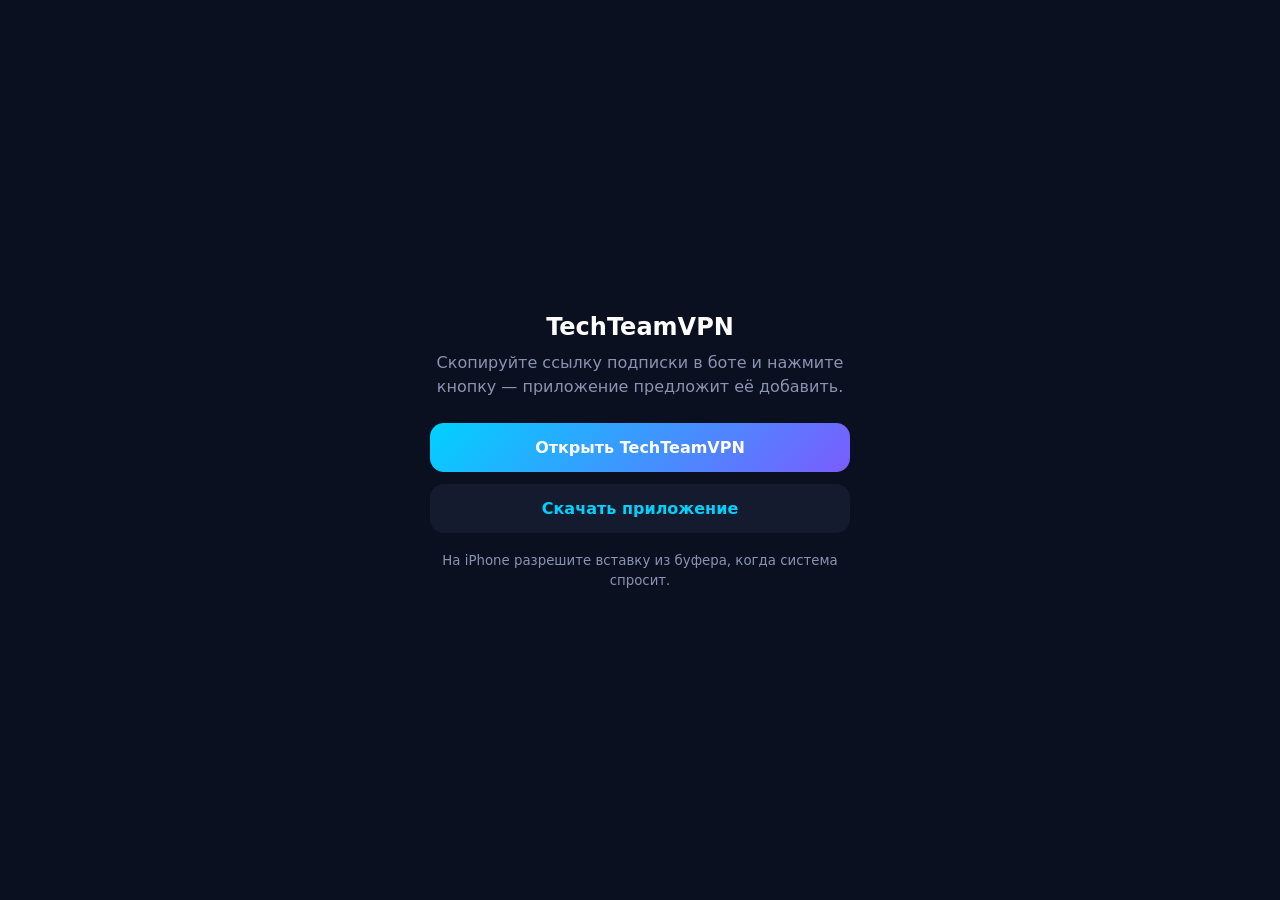
<file: docs/index.html>
<!doctype html><html lang="ru"><head><meta charset="utf-8"><meta name="viewport" content="width=device-width, initial-scale=1"><title>TechTeamVPN</title>
<style>:root{color-scheme:dark}body{margin:0;min-height:100vh;display:flex;align-items:center;justify-content:center;background:#0B1020;color:#fff;font:16px/1.5 -apple-system,system-ui,sans-serif}main{width:100%;max-width:420px;padding:24px 16px;text-align:center}h1{font-size:24px;margin:0 0 6px}p{color:#8A93B2;margin:0 0 24px}a.btn{display:block;box-sizing:border-box;padding:15px;margin:0 0 12px;border-radius:14px;font:600 16px system-ui;text-decoration:none}.main{background:linear-gradient(135deg,#00D1FF,#7B5CFF);color:#fff}.alt{background:#151B2E;color:#00D1FF}small{color:#8A93B2;display:block;margin-top:18px}</style></head>
<body><main><h1>TechTeamVPN</h1>
<p>Скопируйте ссылку подписки в боте и нажмите кнопку — приложение предложит её добавить.</p>
<a class="btn main" id="open" href="techteamvpn://add">Открыть TechTeamVPN</a>
<a class="btn alt" href="https://github.com/cats1223/TechTeamVPN-app/releases/latest">Скачать приложение</a>
<small>На iPhone разрешите вставку из буфера, когда система спросит.</small></main>
<script>
// Without ?url= the app takes the subscription the user copied in the bot (it asks first).
// With ?url=<encoded subscription> that subscription is passed to the app instead.
var sub = new URLSearchParams(location.search).get("url");
if (sub) document.getElementById("open").href = "techteamvpn://add?url=" + encodeURIComponent(sub);
</script></body></html>
</file>
